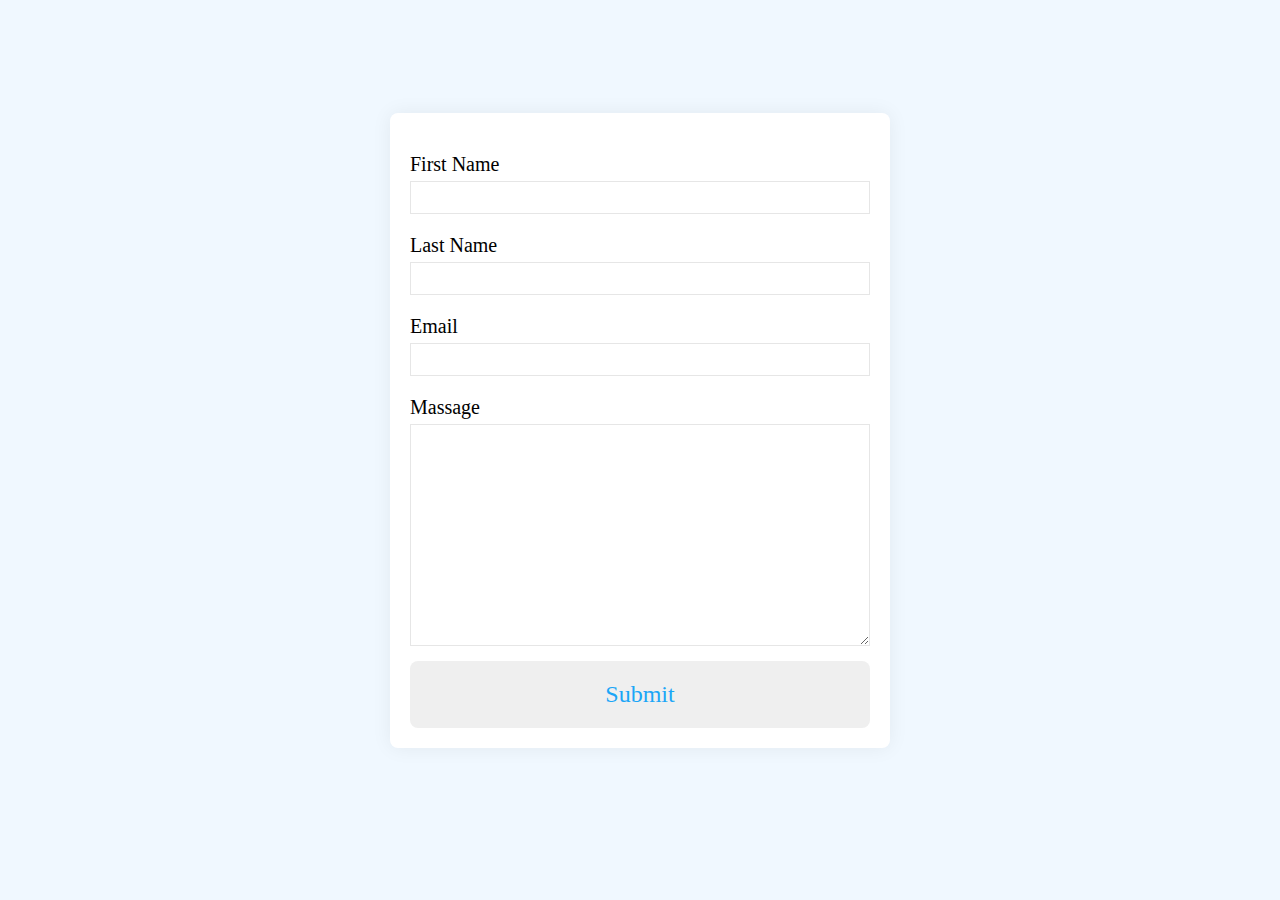
<file: form/index.html>
<!DOCTYPE html>
<html lang="en">

<head>
    <meta charset="UTF-8">
    <meta http-equiv="X-UA-Compatible" content="IE=edge">
    <meta name="viewport" content="width=device-width, initial-scale=1.0">
    <title>Document</title>
    <link rel="stylesheet" href="style.css">
</head>

<body>
    <section>
        <div class="container">
            <form action="https://formspree.io/mbjzbwaj" method="POST" id="my-form">

                <div class="form-group">
                    <label for="firstName"> First Name</label>
                    <input type="text" id="firstName" name="firstName">
                </div>

                <div class="form-group">
                    <label for="latsName">Last Name</label>
                    <input type="text" id="lastName" name="lastName">
                </div>

                <div class="form-group">
                    <label for="email">Email</label>
                    <input type="email" id="email" name="email">
                </div>

                <div class="form-group">
                    <label for="massage">Massage</label>
                    <textarea name="massage" id="massage" cols="30" rows="10"></textarea>
                </div>

                <button type="submit">Submit</button>
            </form>
        </div>
        <div id="status"></div>
    </section>
    <script src="script.js"></script>
</body>

</html>
</file>
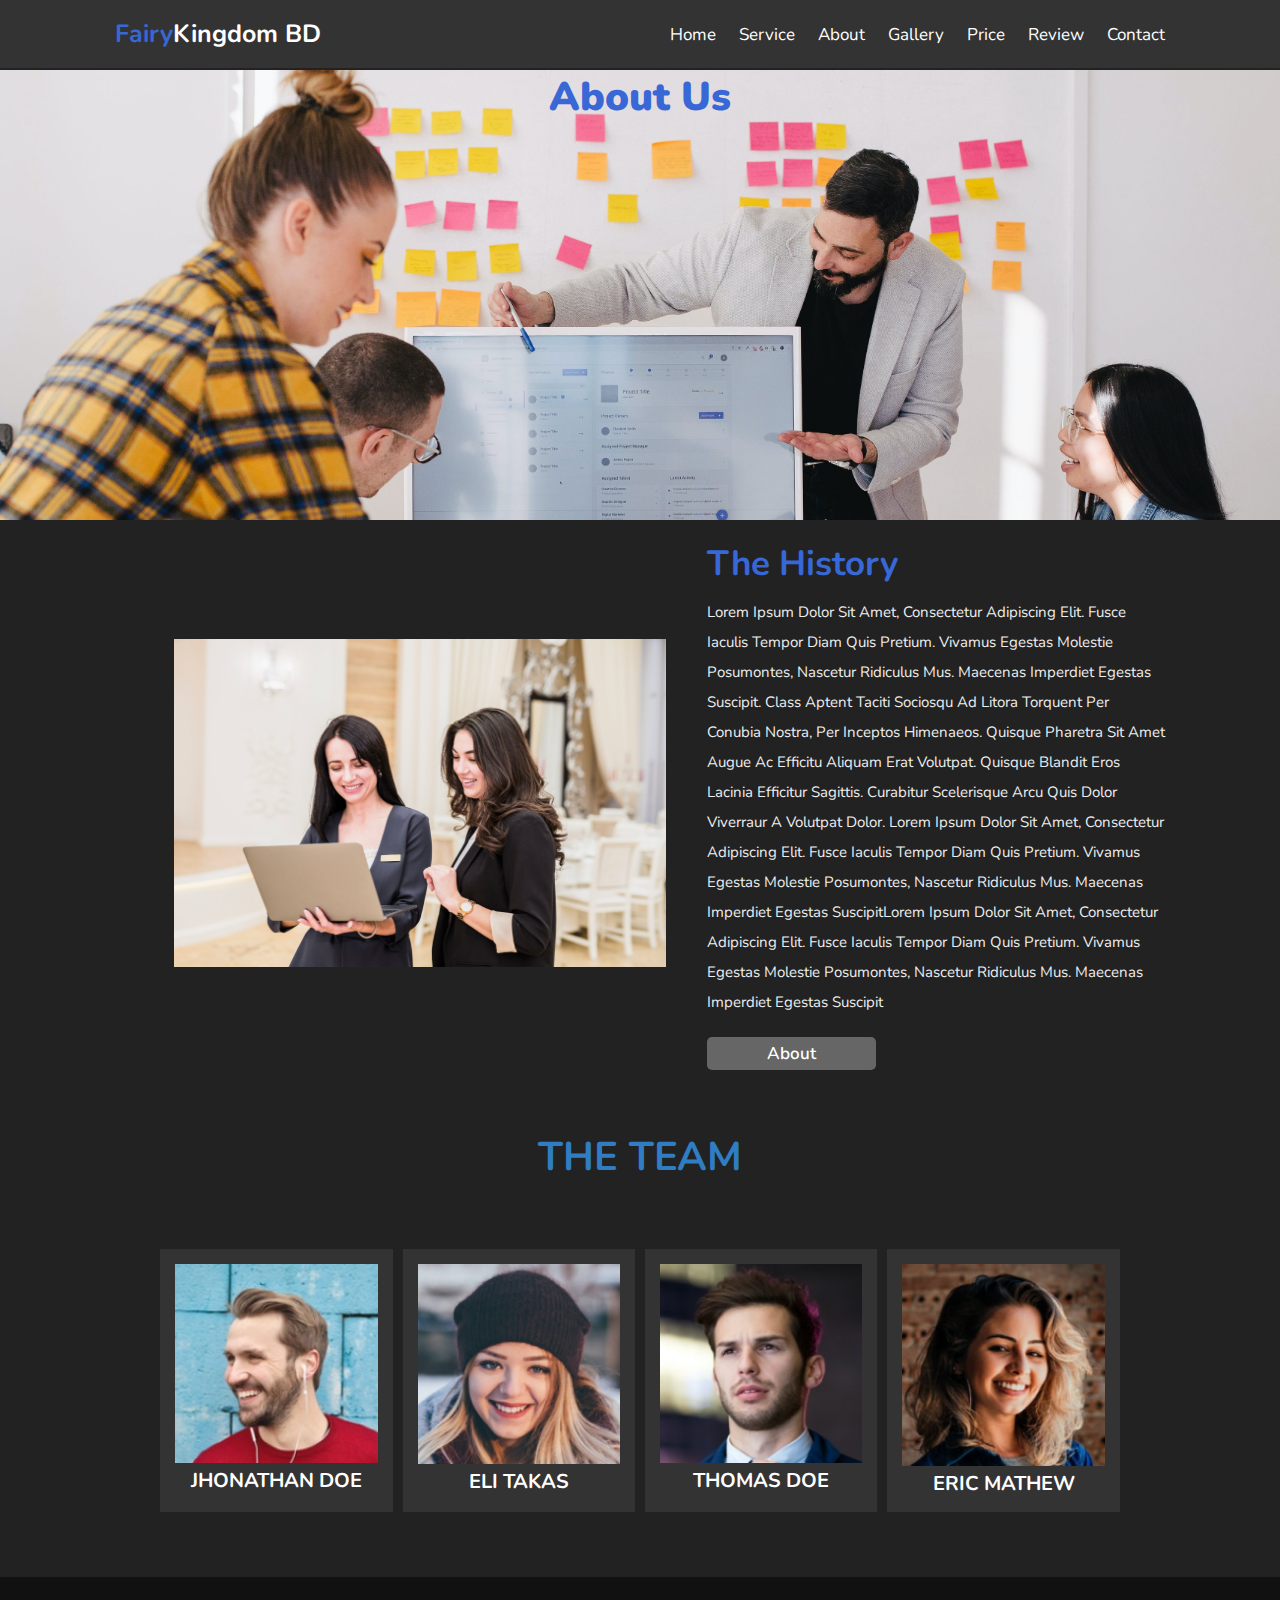
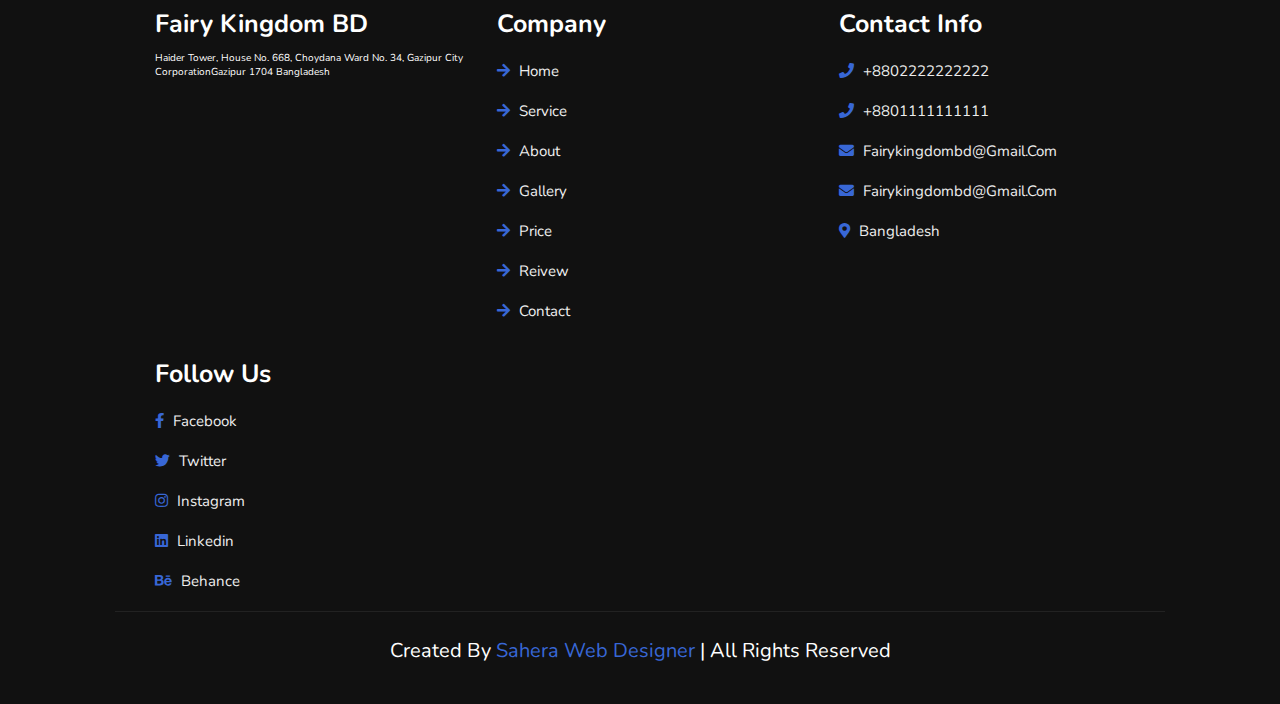
<file: about us/about.html>
<!DOCTYPE html>
<html lang="en">

<head>
    <meta charset="UTF-8">
    <meta http-equiv="X-UA-Compatible" content="IE=edge">
    <meta name="viewport" content="width=device-width, initial-scale=1.0">
    <title>About</title>
    <!--Custom link-->
    <link rel="stylesheet" href="style.css">
    <!-- font awesome cdn link  -->
    <link rel="stylesheet" href="https://cdnjs.cloudflare.com/ajax/libs/font-awesome/5.15.4/css/all.min.css">


</head>

<body>
    <!-- header section starts  -->

    <header class="header">


        <a href="#" class="logo"><span>Fairy</span>Kingdom BD</a>

        <nav class="navbar">
            <a href="../index.html">home</a>
            <a href="../service/service.html">service</a>
            <a href="../about us/about.html">about</a>
            <a href="../gallery/gallery.html">gallery</a>
            <a href="../price/price.html">price</a>
            <a href="../review/review.html">review</a>
            <a href="../contact/contact.html">contact</a>
        </nav>

        <div id="menu-bars" class="fas fa-bars"></div>

    </header>
    <div class="cover">
        <h1 class="title"><strong>About Us</strong></h1>

    </div>
    <section class="about" id="about">

        <div class="row">
            <div class="image">
                <img src="../images/about-img.jpg" alt="">
            </div>
            <div class="content">
                <h3>The History</h3>
                <p>Lorem ipsum dolor sit amet, consectetur adipiscing elit. Fusce iaculis tempor diam quis pretium.
                    Vivamus egestas molestie posumontes, nascetur ridiculus mus. Maecenas imperdiet egestas suscipit.
                    Class aptent taciti sociosqu ad litora torquent per conubia nostra, per inceptos himenaeos. Quisque
                    pharetra sit amet augue ac efficitu Aliquam erat volutpat.

                    Quisque blandit eros lacinia efficitur sagittis. Curabitur scelerisque arcu quis dolor viverraur a
                    volutpat dolor.

                    Lorem ipsum dolor sit amet, consectetur adipiscing elit. Fusce iaculis tempor diam quis pretium.
                    Vivamus egestas molestie posumontes, nascetur ridiculus mus. Maecenas imperdiet egestas
                    suscipitLorem ipsum dolor sit amet, consectetur adipiscing elit. Fusce iaculis tempor diam quis
                    pretium. Vivamus egestas molestie posumontes, nascetur ridiculus mus. Maecenas imperdiet egestas
                    suscipit</p>
                <a href="" class="btn">About</a>
            </div>

        </div>
    </section>

    <!--Team part img-->
    <section class="Team" id="Team">
        <h1 class="heading">The Team</h1>
        <div class="grid-container">
            <div class="Grid-item"><img src="../images/pic-1.png" alt="">
                <h3>JHONATHAN DOE</h3>
            </div>
            <div class="Grid-item"><img src="../images/pic-2.png" alt="">
                <h3>ELI TAKAS</h3>
            </div>
            <div class="Grid-item"><img src="../images/pic-3.png" alt="">
                <h3>THOMAS DOE</h3>
            </div>
            <div class="Grid-item"><img src="../images/pic-4.png" alt="">
                <h3>ERIC MATHEW</h3>
            </div>

        </div>


    </section>


    <!--Footer part start-->
    <section class="footer">
        <div class="box-container">
            <div class="box">
                <h3>Fairy Kingdom BD</h3>
                <p class="address">Haider Tower, House No. 668, Choydana Ward No. 34, Gazipur City CorporationGazipur
                    1704 Bangladesh</p>


            </div>


            <div class="box">
                <h3>company</h3>
                <a href="#"> <i class="fas fa-arrow-right"></i> home </a>
                <a href="#"> <i class="fas fa-arrow-right"></i> service </a>
                <a href="#"> <i class="fas fa-arrow-right"></i> about </a>
                <a href="#"> <i class="fas fa-arrow-right"></i> gallery </a>
                <a href="#"> <i class="fas fa-arrow-right"></i> price </a>
                <a href="#"> <i class="fas fa-arrow-right"></i> reivew </a>
                <a href="#"> <i class="fas fa-arrow-right"></i> contact </a>
            </div>

            <div class="box">
                <h3>contact info</h3>
                <a href="#"> <i class="fas fa-phone"></i> +8802222222222 </a>
                <a href="#"> <i class="fas fa-phone"></i> +8801111111111 </a>
                <a href="#"> <i class="fas fa-envelope"></i> fairykingdombd@gmail.com</a>
                <a href="#"> <i class="fas fa-envelope"></i> fairykingdombd@gmail.com </a>
                <a href="#"> <i class="fas fa-map-marker-alt"></i> Bangladesh </a>
            </div>

            <div class="box">
                <h3>follow us</h3>
                <a href="#"> <i class="fab fa-facebook-f"></i> facebook </a>
                <a href="#"> <i class="fab fa-twitter"></i> twitter </a>
                <a href="#"> <i class="fab fa-instagram"></i> instagram </a>
                <a href="#"> <i class="fab fa-linkedin"></i> linkedin </a>
                <a href="#"> <i class="fab fa-behance"></i> Behance </a>
            </div>
        </div>
        <div class="credit"> created by <span>Sahera web designer</span> | all rights reserved </div>
    </section>

    <!--footer part end-->
</body>

</html>
</file>
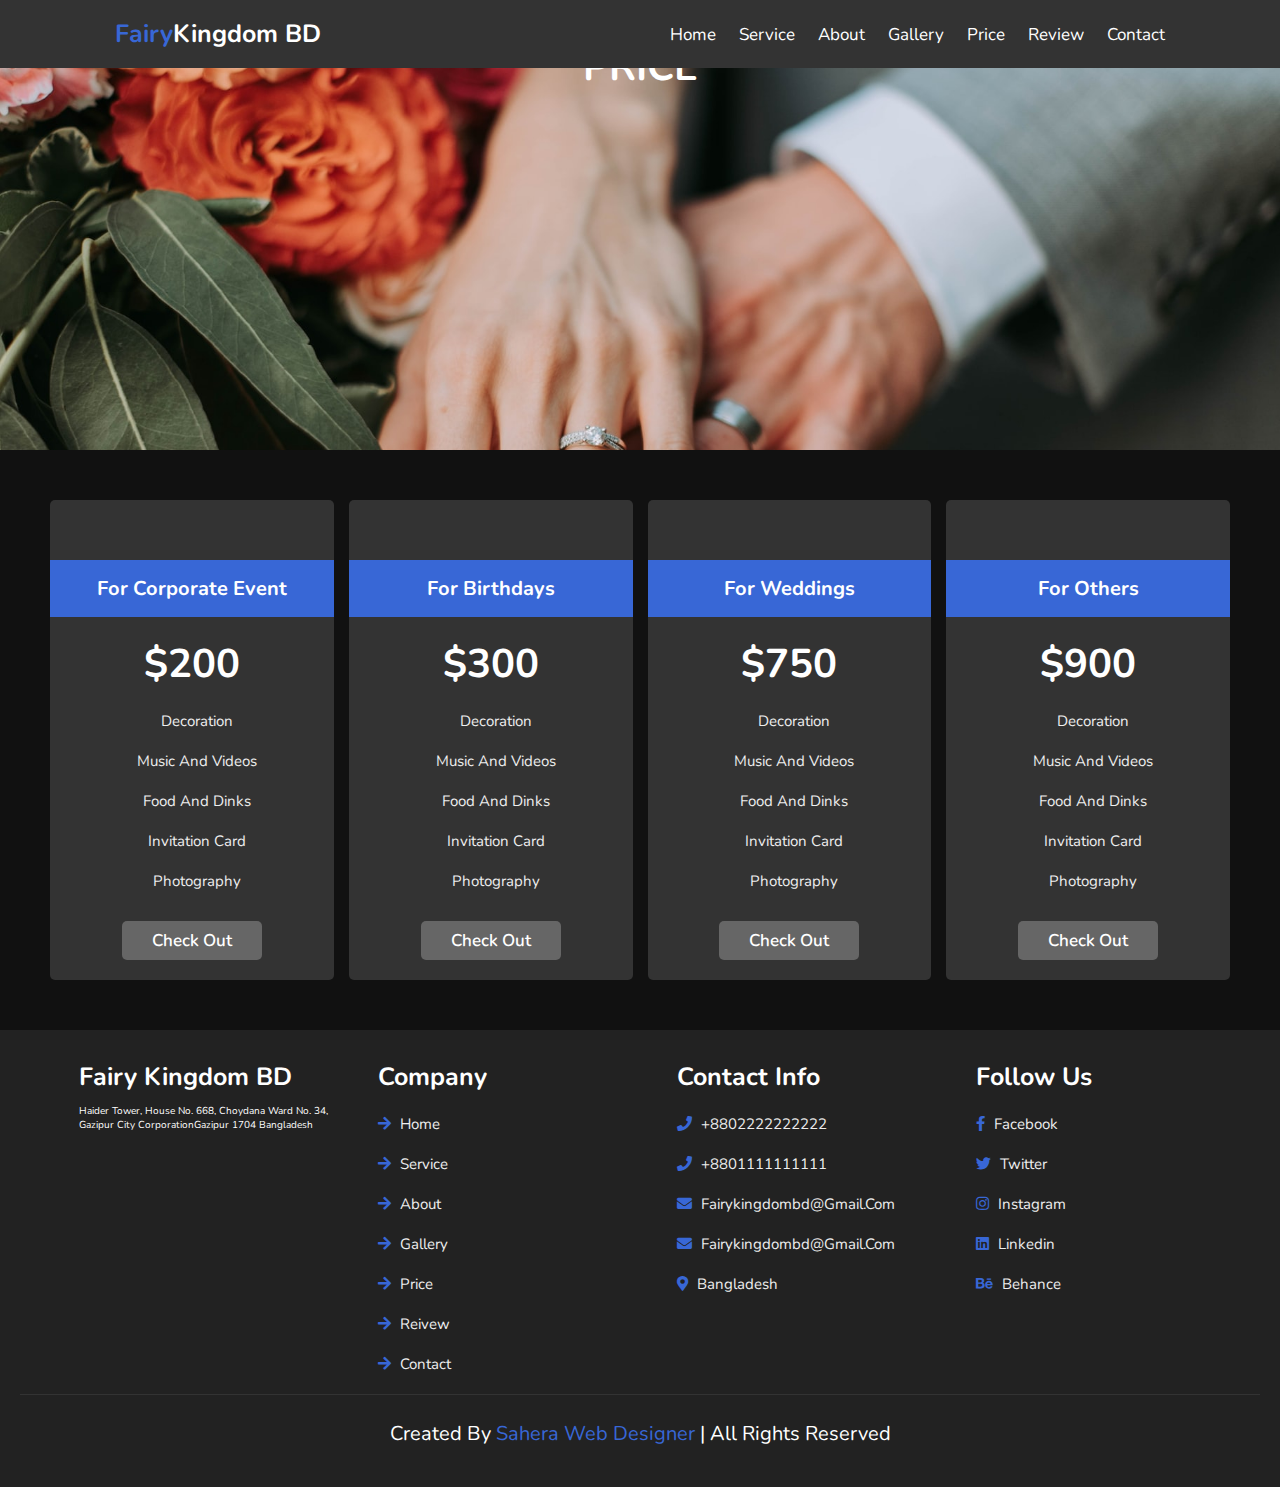
<file: price/price.html>
<!DOCTYPE html>
<html lang="en">

<head>
    <meta charset="UTF-8">
    <meta http-equiv="X-UA-Compatible" content="IE=edge">
    <meta name="viewport" content="width=device-width, initial-scale=1.0">
    <title>price</title>
    <!--custom link-->
    <link rel="stylesheet" href="style.css">
    <!-- font awesome cdn link  -->
    <link rel="stylesheet" href="https://cdnjs.cloudflare.com/ajax/libs/font-awesome/5.15.4/css/all.min.css">

</head>

<body>

    <!-- header section starts  -->

    <header class="header">


        <a href="#" class="logo"><span>Fairy</span>Kingdom BD</a>

        <nav class="navbar">
            <a href="../index.html">home</a>
            <a href="../service/service.html">service</a>
            <a href="../about us/about.html">about</a>
            <a href="../gallery/gallery.html">gallery</a>
            <a href="../price/price.html">price</a>
            <a href="../review/review.html">review</a>
            <a href="../contact/contact.html">contact</a>
        </nav>

        <div id="menu-bars" class="fas fa-bars"></div>

    </header>

    <div class="cover">
        <h1 class="heading">Price</h1>
    </div>
    <section class="price" id="price">
        <div class="box-container">
            <div class="box">
                <h3 class="title">for corporate event</h3>
                <h3 class="amount">$200</h3>
                <ul>
                    <li><i class="fas-fa-check"></i>decoration</li>
                    <li><i class="fas-fa-check"></i>music and videos</li>
                    <li><i class="fas-fa-check"></i>food and dinks</li>
                    <li><i class="fas-fa-check"></i>invitation card</li>
                    <li><i class="fas-fa-check"></i>photography</li>
                </ul>
                <a href="#" class="btn">check out</a>
            </div>



            <div class="box">
                <h3 class="title">for birthdays</h3>
                <h3 class="amount">$300</h3>
                <ul>
                    <li><i class="fas-fa-check"></i>decoration</li>
                    <li><i class="fas-fa-check"></i>music and videos</li>
                    <li><i class="fas-fa-check"></i>food and dinks</li>
                    <li><i class="fas-fa-check"></i>invitation card</li>
                    <li><i class="fas-fa-check"></i>photography</li>
                </ul>
                <a href="#" class="btn">check out</a>
            </div>


            <div class="box">
                <h3 class="title">for weddings</h3>
                <h3 class="amount">$750</h3>
                <ul>
                    <li><i class="fas-fa-check"></i>decoration</li>
                    <li><i class="fas-fa-check"></i>music and videos</li>
                    <li><i class="fas-fa-check"></i>food and dinks</li>
                    <li><i class="fas-fa-check"></i>invitation card</li>
                    <li><i class="fas-fa-check"></i>photography</li>
                </ul>
                <a href="#" class="btn">check out</a>
            </div>


            <div class="box">
                <h3 class="title">for others</h3>
                <h3 class="amount">$900</h3>
                <ul>
                    <li><i class="fas-fa-check"></i>decoration</li>
                    <li><i class="fas-fa-check"></i>music and videos</li>
                    <li><i class="fas-fa-check"></i>food and dinks</li>
                    <li><i class="fas-fa-check"></i>invitation card</li>
                    <li><i class="fas-fa-check"></i>photography</li>
                </ul>
                <a href="#" class="btn">check out</a>
            </div>
        </div>


    </section>
    <section class="footer">
        <div class="box-container">
            <div class="box">
                <h3>Fairy Kingdom BD</h3>
                <p class="address">Haider Tower, House No. 668, Choydana Ward No. 34, Gazipur City
                    CorporationGazipur
                    1704 Bangladesh</p>


            </div>


            <div class="box">
                <h3>company</h3>
                <a href="#"> <i class="fas fa-arrow-right"></i> home </a>
                <a href="#"> <i class="fas fa-arrow-right"></i> service </a>
                <a href="#"> <i class="fas fa-arrow-right"></i> about </a>
                <a href="#"> <i class="fas fa-arrow-right"></i> gallery </a>
                <a href="#"> <i class="fas fa-arrow-right"></i> price </a>
                <a href="#"> <i class="fas fa-arrow-right"></i> reivew </a>
                <a href="#"> <i class="fas fa-arrow-right"></i> contact </a>
            </div>

            <div class="box">
                <h3>contact info</h3>
                <a href="#"> <i class="fas fa-phone"></i> +8802222222222 </a>
                <a href="#"> <i class="fas fa-phone"></i> +8801111111111 </a>
                <a href="#"> <i class="fas fa-envelope"></i> fairykingdombd@gmail.com</a>
                <a href="#"> <i class="fas fa-envelope"></i> fairykingdombd@gmail.com </a>
                <a href="#"> <i class="fas fa-map-marker-alt"></i> Bangladesh </a>
            </div>

            <div class="box">
                <h3>follow us</h3>
                <a href="#"> <i class="fab fa-facebook-f"></i> facebook </a>
                <a href="#"> <i class="fab fa-twitter"></i> twitter </a>
                <a href="#"> <i class="fab fa-instagram"></i> instagram </a>
                <a href="#"> <i class="fab fa-linkedin"></i> linkedin </a>
                <a href="#"> <i class="fab fa-behance"></i> Behance </a>
            </div>
        </div>
        <div class="credit"> created by <span>Sahera web designer</span> | all rights reserved </div>
    </section>

</body>

</html>
</file>
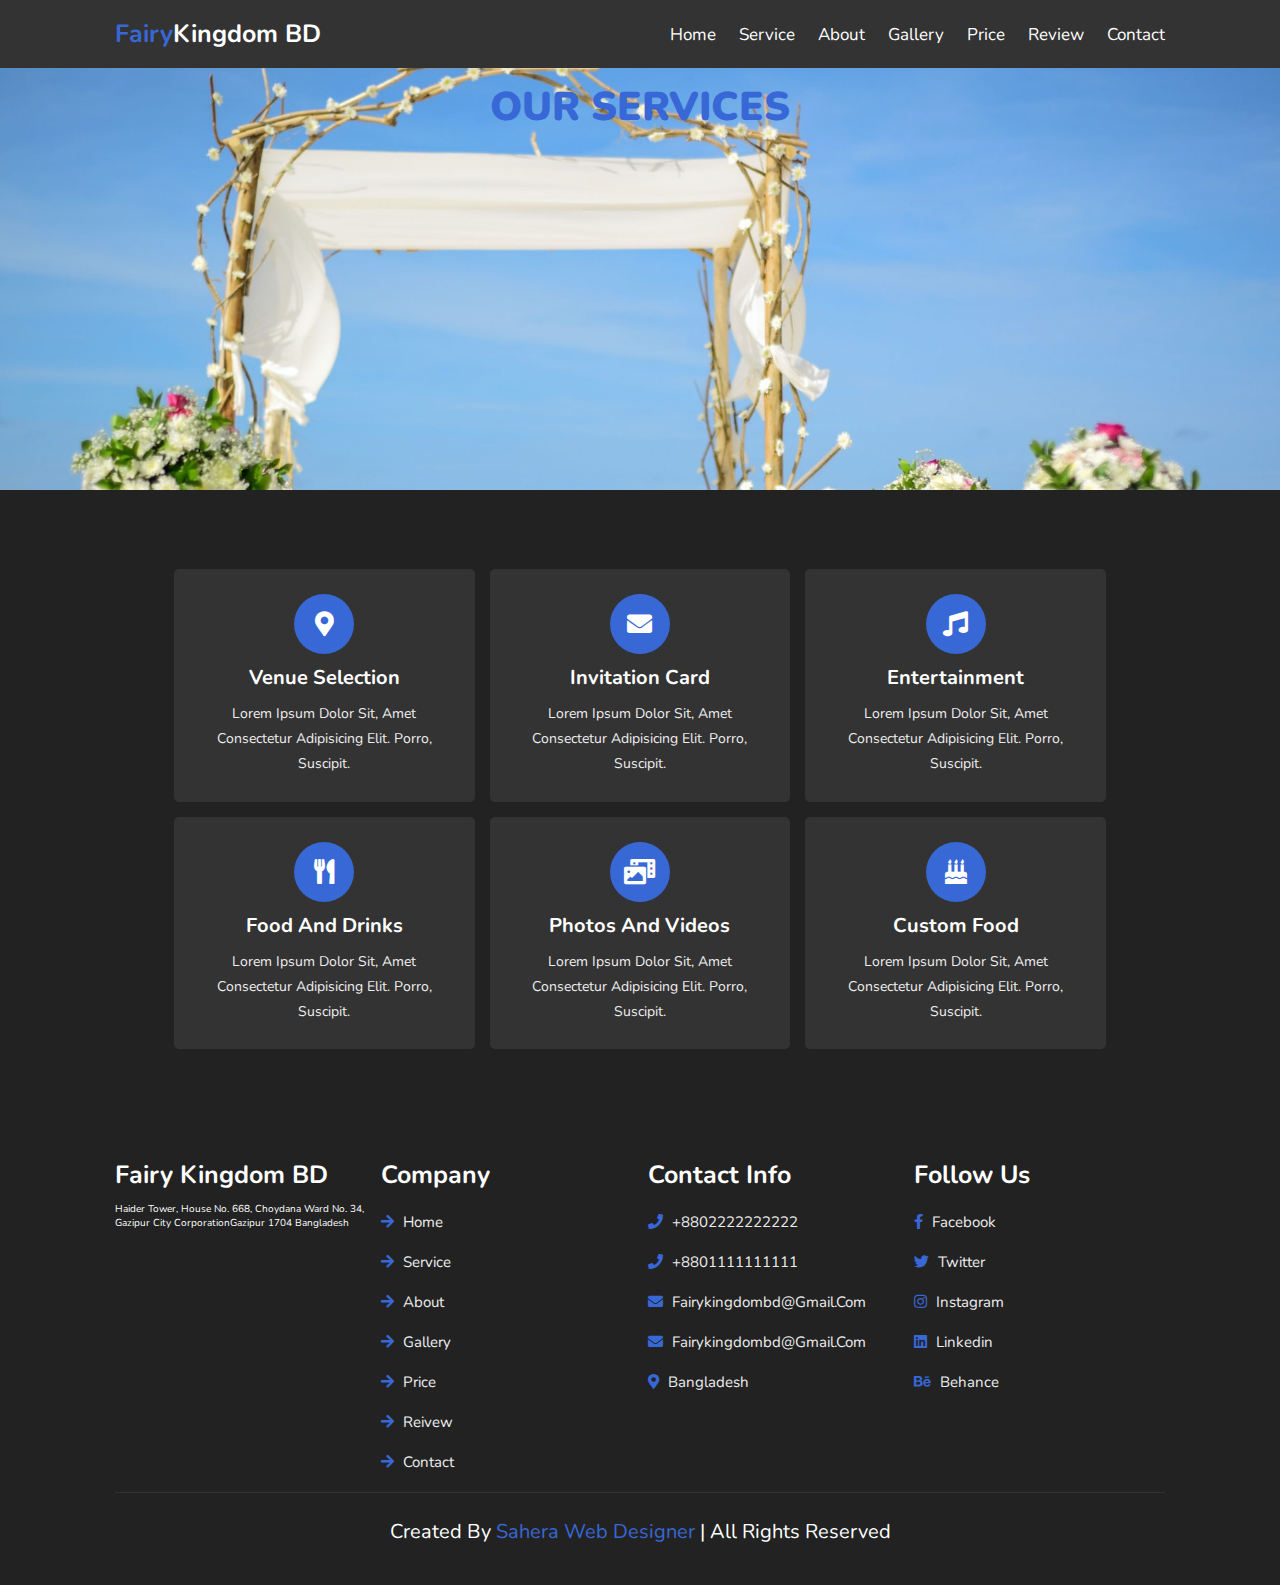
<file: service/service.html>
<!DOCTYPE html>
<html lang="en">

<head>
    <meta charset="UTF-8">
    <meta http-equiv="X-UA-Compatible" content="IE=edge">
    <meta name="viewport" content="width=device-width, initial-scale=1.0">
    <title>service</title>
    <link rel="stylesheet" href="style.css">
    <!-- font awesome cdn link  -->
    <link rel="stylesheet" href="https://cdnjs.cloudflare.com/ajax/libs/font-awesome/5.15.4/css/all.min.css">


</head>

<body>

    <!-- header section starts  -->

    <header class="header">


        <a href="#" class="logo"><span>Fairy</span>Kingdom BD</a>

        <nav class="navbar">
            <a href="../index.html">home</a>
            <a href="../service/service.html">service</a>
            <a href="../about us/about.html">about</a>
            <a href="../gallery/gallery.html">gallery</a>
            <a href="../price/price.html">price</a>
            <a href="../review/review.html">review</a>
            <a href="../contact/contact.html">contact</a>
        </nav>

        <div id="menu-bars" class="fas fa-bars"></div>

    </header>

    <body>
        <div class="cover">
            <h1 class="title"> <strong> OUR SERVICES</strong></h1>
        </div>
        <section class="service" id="service">

            <div class="box-container">

                <div class="box">
                    <i class="fas fa-map-marker-alt"></i>
                    <h3>venue selection</h3>
                    <p>Lorem ipsum dolor sit, amet consectetur adipisicing elit. Porro, suscipit.</p>

                </div>

                <div class="box">
                    <i class="fas fa-envelope"></i>
                    <h3>invitation card</h3>
                    <p>Lorem ipsum dolor sit, amet consectetur adipisicing elit. Porro, suscipit.</p>
                </div>

                <div class="box">
                    <i class="fas fa-music"></i>
                    <h3>entertainment</h3>
                    <p>Lorem ipsum dolor sit, amet consectetur adipisicing elit. Porro, suscipit.</p>
                </div>

                <div class="box">
                    <i class="fas fa-utensils"></i>
                    <h3>food and drinks</h3>
                    <p>Lorem ipsum dolor sit, amet consectetur adipisicing elit. Porro, suscipit.</p>
                </div>

                <div class="box">
                    <i class="fas fa-photo-video"></i>
                    <h3>photos and videos</h3>
                    <p>Lorem ipsum dolor sit, amet consectetur adipisicing elit. Porro, suscipit.</p>
                </div>

                <div class="box">
                    <i class="fas fa-birthday-cake"></i>
                    <h3>custom food</h3>
                    <p>Lorem ipsum dolor sit, amet consectetur adipisicing elit. Porro, suscipit.</p>
                </div>

            </div>

        </section>

        <section class="footer">
            <div class="box-container">
                <div class="box footer-top">
                    <h3>Fairy Kingdom BD</h3>
                    <p class="address">Haider Tower, House No. 668, Choydana Ward No. 34, Gazipur City
                        CorporationGazipur
                        1704 Bangladesh</p>
                </div>


                <div class="box">
                    <h3>company</h3>
                    <a href="#"> <i class="fas fa-arrow-right"></i> home </a>
                    <a href="#"> <i class="fas fa-arrow-right"></i> service </a>
                    <a href="#"> <i class="fas fa-arrow-right"></i> about </a>
                    <a href="#"> <i class="fas fa-arrow-right"></i> gallery </a>
                    <a href="#"> <i class="fas fa-arrow-right"></i> price </a>
                    <a href="#"> <i class="fas fa-arrow-right"></i> reivew </a>
                    <a href="#"> <i class="fas fa-arrow-right"></i> contact </a>
                </div>

                <div class="box">
                    <h3>contact info</h3>
                    <a href="#"> <i class="fas fa-phone"></i> +8802222222222 </a>
                    <a href="#"> <i class="fas fa-phone"></i> +8801111111111 </a>
                    <a href="#"> <i class="fas fa-envelope"></i> fairykingdombd@gmail.com</a>
                    <a href="#"> <i class="fas fa-envelope"></i> fairykingdombd@gmail.com </a>
                    <a href="#"> <i class="fas fa-map-marker-alt"></i> Bangladesh </a>
                </div>

                <div class="box">
                    <h3>follow us</h3>
                    <a href="#"> <i class="fab fa-facebook-f"></i> facebook </a>
                    <a href="#"> <i class="fab fa-twitter"></i> twitter </a>
                    <a href="#"> <i class="fab fa-instagram"></i> instagram </a>
                    <a href="#"> <i class="fab fa-linkedin"></i> linkedin </a>
                    <a href="#"> <i class="fab fa-behance"></i> Behance </a>
                </div>
            </div>
            <div class="credit"> created by <span>Sahera web designer</span> | all rights reserved </div>

        </section>
    </body>
</body>

</html>
</file>
<file: form/style.css>
* {
    padding: 0;
    margin: 0;
    box-sizing: border-box;
}

body {
    font-family: "Montserrat";
}

section {
    height: 100vh;
    width: 100%;
    background-color: aliceblue;
    display: flex;
    align-items: center;
    justify-content: center;
    flex-direction: column;
}

.container {
    width: 90%;
    max-width: 500px;
    margin: 0 auto;
    padding: 20px;
    box-shadow: 0px 0px 20px #00000010;
    background-color: white;
    border-radius: 8px;
    margin-bottom: 20px;
}

.form-group {
    width: 100%;
    margin-top: 20px;
    font-size: 20px;
}

.form-group input,
.form-group textarea {
    width: 100%;
    padding: 5px;
    font-size: 18px;
    border: 1px solid rgba(128, 128, 128, 0.199);
    margin-top: 5px;
}

textarea {
    resize: vertical;
}

button[type="submit"] {
    width: 100%;
    border: none;
    outline: none;
    padding: 20px;
    font-size: 24px;
    border-radius: 8px;
    font-family: "Montserrat";
    color: rgb(27, 166, 247);
    text-align: center;
    cursor: pointer;
    margin-top: 10px;
    transition: 0.3s ease background-color;
}

button[type="submit"]:hover {
    background-color: rgb(214, 226, 236);
}

#status {
    width: 90%;
    max-width: 500px;
    text-align: center;
    padding: 10px;
    margin: 0 auto;
    border-radius: 8px;
}

#status.success {
    background-color: rgb(211, 250, 153);
    animation: status 4s ease forwards;
}

#status.error {
    background-color: rgb(250, 129, 92);
    color: white;
    animation: status 4s ease forwards;
}

@keyframes status {
    0% {
        opacity: 1;
        pointer-events: all;
    }

    90% {
        opacity: 1;
        pointer-events: all;
    }

    100% {
        opacity: 0;
        pointer-events: none;
    }
}
</file>
<file: about us/style.css>
@import url('https://fonts.googleapis.com/css2?family=Nunito:wght@200;600;700&display=swap');

:root {
    --main-color: #3867d6;
}

* {
    font-family: 'Nunito', sans-serif;
    margin: 0;
    padding: 0;
    box-sizing: border-box;
    outline: none;
    border: none;
    text-decoration: none;
    text-transform: capitalize;
    transition: .2s linear;
}

html {
    font-size: 62.5%;
    overflow-x: hidden;
    scroll-padding-top: 7rem;
    scroll-behavior: smooth;
}

html::-webkit-scrollbar {
    width: 1rem;
}

html::-webkit-scrollbar-track {
    background: #444;
}

html::-webkit-scrollbar-thumb {
    background: var(--main-color);
    border-radius: 5rem;
}

body {
    background: #222;
}

section {
    padding: 2rem 9%;
}

.btn {
    margin-top: 1rem;
    display: inline-block;
    padding: .5rem 6rem;
    font-size: 1.7rem;
    border-radius: .5rem;
    background: #666;
    color: #fff;
    cursor: pointer;
    font-weight: 600;
    margin-left: 59px;
}

.btn:hover {
    background: var(--main-color);

}

.heading span {
    color: var(--main-color);
    text-transform: uppercase;
}


.heading {
    text-align: center;
    padding-bottom: 2rem;
    color: #fff;
    text-transform: uppercase;
    font-size: 4rem;
}

.heading span {
    color: var(--main-color);
    text-transform: uppercase;
}

.header {
    position: fixed;
    top: 0;
    left: 0;
    right: 0;
    z-index: 10000;
    background: #333;
    display: flex;
    align-items: center;
    justify-content: space-between;
    padding: 1.7rem 9%;
}

.header .logo {
    font-weight: bolder;
    color: #fff;
    font-size: 2.5rem;
}

.header .logo span {
    color: var(--main-color);
}

.header .navbar a {
    font-size: 1.7rem;
    color: #fff;
    margin-left: 2rem;

}

.header .navbar a:hover {
    color: var(--main-color);
}

#menu-bars {
    font-size: 3rem;
    color: #fff;
    cursor: pointer;
    display: none;

}

.title {
    color: #3867d6;
    font-size: 40px;
    text-align: center;
    margin-top: 70px;

}

div.cover {
    width: 100%;
    height: 450px;
    background-image: url(../images/about\ f.jpg);
    background-repeat: no-repeat;
    background-size: cover;
    background-position: center;
    background-attachment: fixed;
}

.heading {
    font-size: 40px;
    color: rgb(48, 125, 196);
    text-align: center;
    padding: 20px;
}



.about .row {
    display: flex;
    align-items: center;
    flex-wrap: wrap;
    gap: 1.5rem;
}

.about .row .image {
    flex: 1 1 45rem;

}

.about .row .image img {
    width: 95%;
    height: 15%;
    margin-left: 59px;
    margin-top: 0px;

}

.about .row .image img:hover {
    transform: scale(0.9);

}

.about .row .content {
    flex: 1 1 45rem;



}

.about .row .content h3 {
    font-size: 3.5rem;
    color: #3867d6;
    margin-left: 59px;
}

.about .row .content p {
    font-size: 1.5rem;
    color: #eee;
    padding: 1rem 0;
    line-height: 2;
    margin-left: 59px;

}

.grid-container {
    display: grid;
    grid-template-columns: repeat(4, 1fr);
    justify-content: center;
    grid-gap: 10px;
    margin: 45px;

}

.Grid-item {
    text-align: center;
    padding: 15px;
    background-color: #333;
    width: 100%;
    height: 100%;
}

.Grid-item img {
    width: 100%;


}

.grid-container .Grid-item img:hover {
    transform: scale(0.8) rotate(-15deg);
    border-radius: 20px;
    box-shadow: 0px 32px 75px rgba(68, 77, 136, 0.2);
}

.Grid-item h3 {
    color: #fff;
    font-size: 20px;
}

.footer {
    background: #111;
}

.footer .box-container {
    display: grid;
    grid-template-columns: repeat(auto-fit, minmax(25rem, 1fr));
    gap: 1.6rem;
    margin-left: 40px;
}

.footer .box-container .box h3 {
    font-size: 2.5rem;
    padding: 1rem 0;
    color: #fff;
}

.footer .box-container .box p {
    font-size: 1rem;
    color: #fff;
    text-align: left;
    padding-left: -20px;
}

.footer .box-container .box a {
    display: block;
    font-size: 1.5rem;
    padding: 1rem 0;
    color: #eee;
}

.footer .box-container .box a i {
    padding-right: .5rem;
    color: var(--main-color);
}

.footer .box-container .box a:hover i {
    padding-right: 1.5rem;
    color: #fff;
}

.footer .credit {
    text-align: center;
    border-top: .1rem solid #222;
    color: #fff;
    padding: 2rem;
    padding-top: 2.5rem;
    margin-top: 1rem;
    font-size: 2rem;
}

.footer .credit span {
    color: var(--main-color);
}

@media (max-width:768px) {
    .title {
        font-size: 20px;
        padding-top: 40px;

    }

    div.cover {
        width: 100%;
        height: 300px;
    }

    .about .row .image img {
        width: 100%;

    }

    .about .row {
        width: 50%;
        margin: 0;
        padding: 0;
    }

    .about .row .content h3 {
        font-size: 1.5rem;
    }

    .about .row .content p {
        font-size: 10px;
    }

    .heading {
        font-size: 20px;

    }

    .grid-container {
        grid-template-columns: repeat(1, 1fr);

    }

    section.about {
        padding: 0;
    }

    .Grid-item h3 {
        font-size: 10px;
    }

    .about .row .image img {
        margin-top: 20px;
    }

    .footer-top {
        width: 40%
    }

    .footer .box-container .box h3 {
        font-size: 15px;

    }

    .footer .box-container .box p {
        font-size: 7px;
    }

    .footer .box-container .box a {
        font-size: 10px;
    }

    .footer .credit {
        font-size: 10px
    }

}
</file>
<file: price/style.css>
@import url('https://fonts.googleapis.com/css2?family=Nunito:wght@200;600;700&display=swap');

:root {
    --main-color: #3867d6;
}

* {
    font-family: 'Nunito', sans-serif;
    margin: 0;
    padding: 0;
    box-sizing: border-box;
    outline: none;
    border: none;
    text-decoration: none;
    text-transform: capitalize;
    transition: .2s linear;
}

html {
    font-size: 62.5%;
    overflow-x: hidden;
    scroll-padding-top: 7rem;
    scroll-behavior: smooth;
}

html::-webkit-scrollbar {
    width: 1rem;
}

html::-webkit-scrollbar-track {
    background: #444;
}

html::-webkit-scrollbar-thumb {
    background: var(--main-color);
    border-radius: 5rem;
}

body {
    background: #111;
}

section {
    padding: 2rem 9%;
}

.heading {
    text-align: center;
    padding-bottom: 2rem;
    color: #fff;
    text-transform: uppercase;
    font-size: 4rem;
}

.heading span {
    color: var(--main-color);
    text-transform: uppercase;
}

.header {
    position: fixed;
    top: 0;
    left: 0;
    right: 0;
    z-index: 10000;
    background: #333;
    display: flex;
    align-items: center;
    justify-content: space-between;
    padding: 1.7rem 9%;
}

.header .logo {
    font-weight: bolder;
    color: #fff;
    font-size: 2.5rem;
}

.header .logo span {
    color: var(--main-color);
}

.header .navbar a {
    font-size: 1.7rem;
    color: #fff;
    margin-left: 2rem;

}

.header .navbar a:hover {
    color: var(--main-color);
}

#menu-bars {
    font-size: 3rem;
    color: #fff;
    cursor: pointer;
    display: none;

}


.btn {
    margin-top: 1rem;
    display: inline-block;
    padding: .8rem 3rem;
    font-size: 1.7rem;
    border-radius: .5rem;
    background: #666;
    color: #fff;
    cursor: pointer;
    font-weight: 600;
}

.btn:hover {
    background: var(--main-color);
}

.title {
    color: #3867d6;
    font-size: 40px;
    text-align: center;
    margin-top: 40px;

}


div.cover {
    width: 100%;
    height: 450px;
    background-image: url(../images/price11.jpg);
    background-repeat: no-repeat;
    background-size: cover;
    background-position: center;
    background-attachment: fixed;
    padding-top: 40px;
}


.price .content h3 {
    color: #fff;
    font-size: 4.5rem;
    text-transform: uppercase;
}

.price .content h3 span {
    color: var(--main-color);
    text-transform: uppercase;
}

.price .box-container {
    display: grid;
    grid-template-columns: repeat(auto-fit, minmax(25rem, 1fr));
    gap: 1.5rem;
    margin: 30PX;
}


.price .box-container .box {
    padding: 2rem 0;
    background: #333;
    border-radius: .5rem;
    text-align: center;
}

.price .box-container .box :hover {
    transform: scale(1.03);
}

.price .box-container .box .title {
    background: var(--main-color);
    color: #fff;
    padding: 1.5rem 0;
    font-size: 2rem;
}

.price .box-container .box .amount {
    color: #fff;
    padding-top: 2rem;
    font-size: 4rem;

}

.price .box-container .box ul {
    list-style-type: none;
    padding: 1rem 0;


}

.price .box-container .box ul li {
    font-size: 1.5rem;
    color: #eee;
    padding: 1rem 0;

}

.price .box-container .box ul li i {
    color: var(--main-color);
    padding: .5rem;

}

section {
    padding: 2rem;
}

.footer {
    background: #222;
}

.footer .box-container {
    display: grid;
    grid-template-columns: repeat(auto-fit, minmax(25rem, 1fr));
    gap: 1.5rem;
    margin-left: 59px;
}

.footer .box-container .box h3 {
    font-size: 2.5rem;
    padding: 1rem 0;
    color: #fff;
}

.footer .box-container .box p {
    font-size: 1rem;
    color: #fff;
    text-align: left;
    padding-left: -20px;
}

.footer .box-container .box a {
    display: block;
    font-size: 1.5rem;
    padding: 1rem 0;
    color: #eee;
}

.footer .box-container .box a i {
    padding-right: .5rem;
    color: var(--main-color);
}

.footer .box-container .box a:hover i {
    padding-right: 1.5rem;
    color: #fff;
}

.footer .credit {
    text-align: center;
    border-top: .1rem solid #333;
    color: #fff;
    padding: 2rem;
    padding-top: 2.5rem;
    margin-top: 1rem;
    font-size: 2rem;
}

.footer .credit span {
    color: var(--main-color);
}

@media (max-width:768px) {
    #menu-bars {
        display: initial;
    }

    .header .navbar {
        position: absolute;
        top: 100%;
        left: 0;
        right: 0;
        border-top: .1rem solid #222;
        background: #333;
        clip-path: polygon(0 0, 100% 0, 100% 0, 0 0);
    }

    .heading {
        font-size: 20px;
        padding-top: 40px;
    }

    div.cover {
        height: 300px;

    }

    .price .box-container {
        display: grid;
        grid-template-columns: repeat(1, 1fr);
        margin: 15px;
    }

    .price .box-container .box {
        padding: 1rem 0;
    }

    .price .box-container .box .title {
        font-size: 1.5rem;
    }

    .price .box-container .box .amount {
        font-size: 2rem;
    }

    .price .box-container .box ul li {
        font-size: 1rem;
    }

    .btn {
        font-size: 1rem;
        padding: .4rem 1.5rem;

    }


    .footer-top {
        width: 40%
    }

    .footer .box-container .box h3 {
        font-size: 20px;

    }

    .footer .box-container .box p {
        font-size: 7px;
    }

    .footer .box-container .box a {
        font-size: 10px;
    }

    .footer .credit {
        font-size: 10px
    }
}
</file>
<file: service/style.css>
@import url('https://fonts.googleapis.com/css2?family=Nunito:wght@200;600;700&display=swap');

:root {
    --main-color: #3867d6;
}

* {
    font-family: 'Nunito', sans-serif;
    margin: 0;
    padding: 0;
    box-sizing: border-box;
    outline: none;
    border: none;
    text-decoration: none;
    text-transform: capitalize;
    transition: .2s linear;
}

html {
    font-size: 62.5%;
    overflow-x: hidden;
    scroll-padding-top: 7rem;
    scroll-behavior: smooth;
}

html::-webkit-scrollbar {
    width: 1rem;
}

html::-webkit-scrollbar-track {
    background: #444;
}

html::-webkit-scrollbar-thumb {
    background: var(--main-color);
    border-radius: 5rem;
}

body {
    background: #222;
}

section {
    padding: 2rem 9%;
}

.heading {
    text-align: center;
    padding-bottom: 2rem;
    color: #fff;
    text-transform: uppercase;
    font-size: 4rem;
}

.heading span {
    color: var(--main-color);
    text-transform: uppercase;
}

.header {
    position: fixed;
    top: 0;
    left: 0;
    right: 0;
    z-index: 10000;
    background: #333;
    display: flex;
    align-items: center;
    justify-content: space-between;
    padding: 1.7rem 9%;
}

.header .logo {
    font-weight: bolder;
    color: #fff;
    font-size: 2.5rem;
}

.header .logo span {
    color: var(--main-color);
}

.header .navbar a {
    font-size: 1.7rem;
    color: #fff;
    margin-left: 2rem;

}

.header .navbar a:hover {
    color: var(--main-color);
}

#menu-bars {
    font-size: 3rem;
    color: #fff;
    cursor: pointer;
    display: none;

}

.title {
    font-size: 40px;
    color: #3867d6;
    text-align: center;
    padding: 40px;
    margin-top: 40px;
}

div.cover {
    width: 100%;
    height: 450px;
    background-image: url(../images/decoration.jpg);
    background-repeat: no-repeat;
    background-size: cover;
    background-position: center;
    background-attachment: fixed;
}

.service .box-container {
    display: grid;
    grid-template-columns: repeat(3, 1fr);
    gap: 1.5rem;
    margin: 59px;
}

.service .box-container .box {
    width: 100%;
    border-radius: .5rem;
    background: #333;
    text-align: center;
    padding: 2.5rem;
}

.service .box-container .box:hover {
    transform: scale(1.03);
}

.service .box-container .box i {
    height: 6rem;
    width: 6rem;
    line-height: 6rem;
    border-radius: 50%;
    font-size: 2.5rem;
    background: var(--main-color);
    color: #fff;
}

.service .box-container .box h3 {
    font-size: 2rem;
    color: #fff;
    padding: 1rem 0;
}

.service .box-container .box p {
    font-size: 1.4rem;
    color: #eee;
    line-height: 1.8;
}

.footer {
    background: #222;
}

.footer .box-container {
    display: grid;
    grid-template-columns: repeat(auto-fit, minmax(25rem, 1fr));
    gap: 1.5rem;
    margin: 0px;
}

.footer .box-container .box h3 {
    font-size: 2.5rem;
    padding: 1rem 0;
    color: #fff;
}

.footer .box-container .box p {
    font-size: 1rem;
    color: #fff;
    text-align: left;
    padding-left: -20px;
}

.footer .box-container .box a {
    display: block;
    font-size: 1.5rem;
    padding: 1rem 0;
    color: #eee;
}

.footer .box-container .box a i {
    padding-right: .5rem;
    color: var(--main-color);
}

.footer .box-container .box a:hover i {
    padding-right: 1.5rem;
    color: #fff;
}

.footer .credit {
    text-align: center;
    border-top: .1rem solid #333;
    color: #fff;
    padding: 2rem;
    padding-top: 2.5rem;
    margin-top: 1rem;
    font-size: 2rem;
}

.footer .credit span {
    color: var(--main-color);
}


@media (max-width:768px) {
    #menu-bars {
        display: initial;
    }

    .header .navbar {
        position: absolute;
        top: 100%;
        left: 0;
        right: 0;
        border-top: .1rem solid #222;
        background: #333;
        clip-path: polygon(0 0, 100% 0, 100% 0, 0 0);
    }

    div.cover {
        width: 100%;
        height: 300px;
    }

    .heading {
        font-size: 20px;
        padding: 10px;
        text-align: start;
    }

    .service {
        padding: 20px;
    }

    .service .box-container {
        width: 100%;
        grid-template-columns: repeat(1, 1fr);
        margin: 0px;
    }

    .service .box-container .box {
        width: 72%;
        padding: 10px;
    }

    section.service {
        padding: 10px;
    }

    .footer-top {
        width: 40%
    }

    .footer .box-container .box h3 {
        font-size: 20px;

    }

    .footer .box-container .box p {
        font-size: 7px;
    }

    .footer .box-container .box a {
        font-size: 10px;
    }

    .footer .credit {
        font-size: 10px
    }

}
</file>
